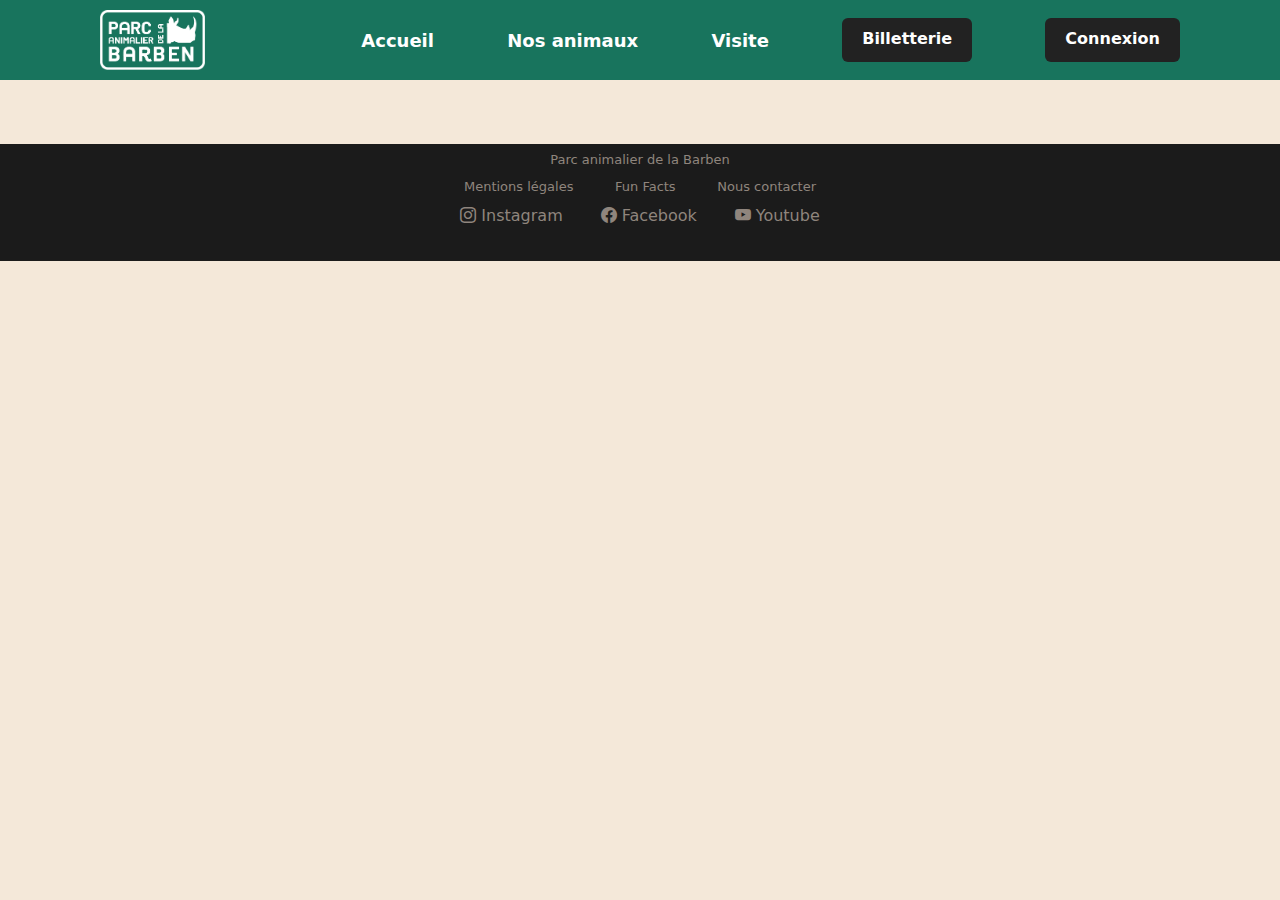
<file: animaux.html>
<!DOCTYPE html>
<html lang="fr">
<head>
    <meta charset="UTF-8">
    <meta name="viewport" content="width=device-width, initial-scale=1.0">
    <link rel="stylesheet" href="./styles/styleConnexion.css" type="text/css">
    <link rel="stylesheet" href="./styles/styleHeaderFooter.css" type="text/css">
    <title>Nos animaux</title>
    <!-- Bootstrap CSS -->
    <link rel="stylesheet" href="https://cdn.jsdelivr.net/npm/bootstrap@5.0.2/dist/css/bootstrap.min.css">
    <!-- Bootstrap Font Icon CSS -->
    <link rel="stylesheet" href="https://cdn.jsdelivr.net/npm/bootstrap-icons@1.5.0/font/bootstrap-icons.css">
    <script src="scriptAffHetF.js" defer></script>
</head>
<body>
    <div id="header"></div>

    <main>
        <section id="animals-list"></section>
    </main>

    <div id="footer"></div>
</body>
</html>
</file>
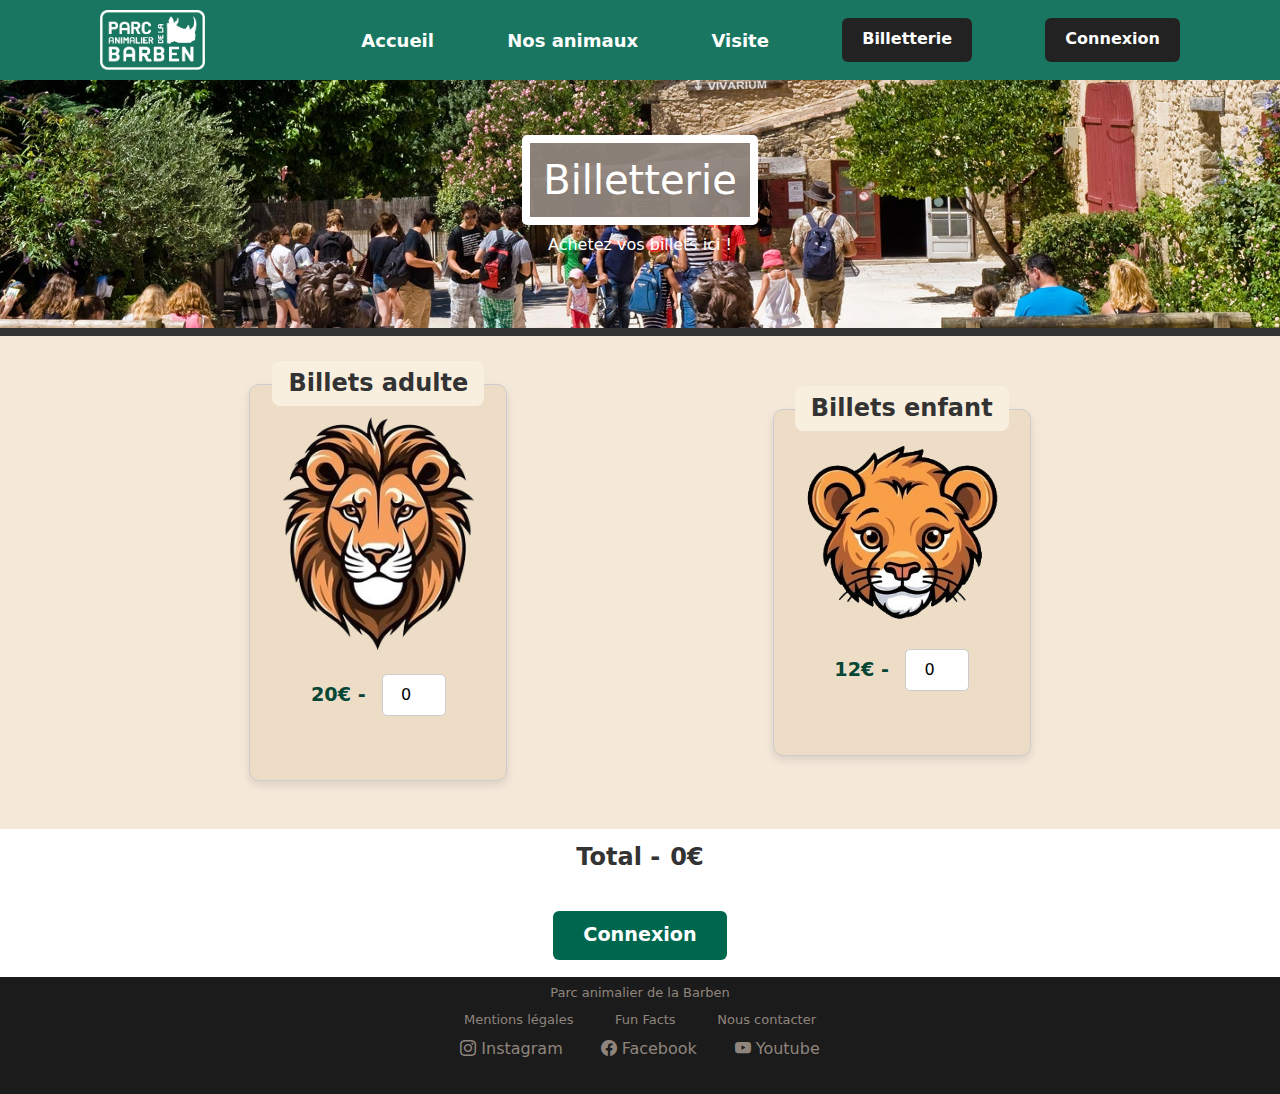
<file: billetterie.html>
<!DOCTYPE html>
<html lang="fr">
<head>
    <meta charset="UTF-8">
    <meta name="viewport" content="width=device-width, initial-scale=1.0">
    <link rel="stylesheet" href="./styles/styleHeaderFooter.css" type="text/css">
    <link rel="stylesheet" href="./styles/styleBilletterie.css" type="text/css">
    <title>Billetterie</title>
    <!-- Bootstrap CSS -->
    <link rel="stylesheet" href="https://cdn.jsdelivr.net/npm/bootstrap@5.0.2/dist/css/bootstrap.min.css">
    <!-- Bootstrap Font Icon CSS -->
    <link rel="stylesheet" href="https://cdn.jsdelivr.net/npm/bootstrap-icons@1.5.0/font/bootstrap-icons.css">
    <script src="scriptAffHetF.js" defer></script>
</head>
<body>
    <div id="header"></div>

    <section class="container-fluid">
        <div class="title">
            <h1>Billetterie</h1>
            <p>Achetez vos billets ici !</p>
        </div>
        <form id="billetForm" action="./back/billet.php" method="POST">
            <div class="billets">
                <div class="adult">
                    <h2>Billets adulte</h2>
                    <img src="./media/lion-head-good.png" alt="Image adulte">
                    <div class="price">
                        <p>20€ -</p>
                        <input type="number" id="tadult" name="tadult" min="0" max="10" value="0"/>
                    </div>
                    <p id="adultTotal" class="total-adult"></p>
                </div>
                <div class="kid">
                    <h2>Billets enfant</h2>
                    <img src="./media/cub-head-good.png" alt="Image enfant">
                    <div class="price">
                        <p>12€ -</p>
                        <input type="number" id="tkid" name="tkid" min="0" max="10" value="0"/>
                    </div>
                    <p id="kidTotal" class="total-kid"></p>
                </div>
            </div>
            <div class="achat">
                <div class="priceT">
                    <p>Total - </p>
                    <p id="total" class="total-T">0€</p>
                </div>
                <div class="buy">
                    <button id="payButton" class="btn_a" type="submit" style="display: none;">Payer</button>
                    <a id="connectButton" class="btn_a" href="connexion.html" style="display: inline-block;">Connexion</a>
                </div>
            </div>
        </form>
    </section>

    <div id="footer"></div>

    <script src="scriptBilletterie.js"></script>
</body>
</html>
</file>
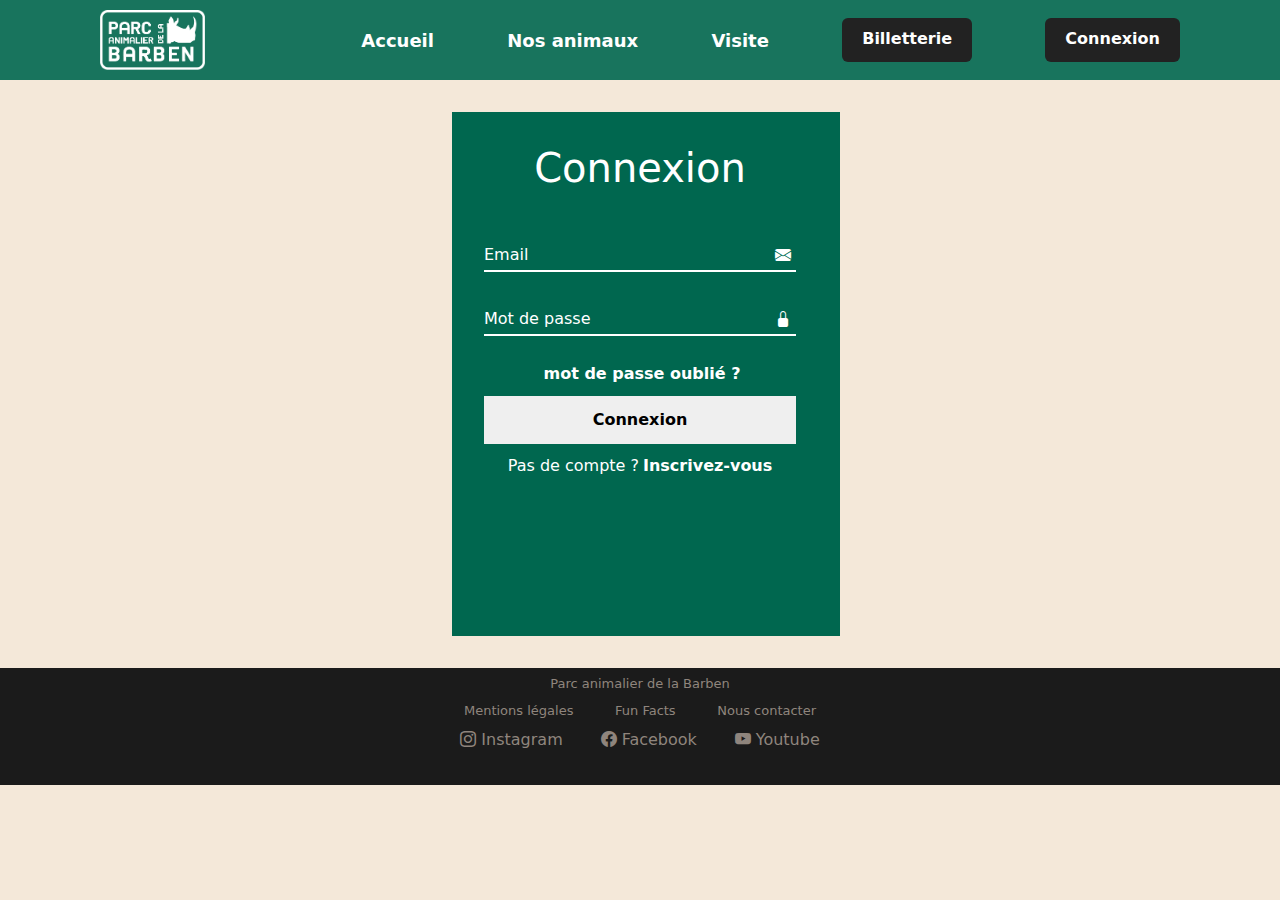
<file: connexion.html>
<!DOCTYPE html>
<html lang="fr">
<head>
    <meta charset="UTF-8">
    <meta name="viewport" content="width=device-width, initial-scale=1.0">
    <link rel="stylesheet" href="./styles/styleConnexion.css" type="text/css">
    <link rel="stylesheet" href="./styles/styleHeaderFooter.css" type="text/css">
    <title>Connexion et inscription</title>
    <!-- Bootstrap CSS -->
    <link rel="stylesheet" href="https://cdn.jsdelivr.net/npm/bootstrap@5.0.2/dist/css/bootstrap.min.css">
    <!-- Bootstrap Font Icon CSS -->
    <link rel="stylesheet" href="https://cdn.jsdelivr.net/npm/bootstrap-icons@1.5.0/font/bootstrap-icons.css">
    <script src="scriptAffHetF.js" defer></script>
</head>
<body>
    
    <div id="header"></div>
    
    <div class="container-fluid">
        <div class="wrapper">
            <section class="login" id="login-section">
                <h1>Connexion</h1>
                <form id="login-form" method="POST" action="./back/login.php" autocomplete="off">
                    <div class="inputbox">
                        <i class="bi bi-envelope-fill"></i>
                        <input type="email" id="email" name="email" required placeholder="">
                        <label for="email">Email</label>
                    </div>
                    <div class="inputbox">
                        <i class="bi bi-lock-fill"></i>
                        <input type="password" id="password" name="password" required placeholder="">
                        <label for="password">Mot de passe</label>
                    </div>
                    <div class="forgot">
                        <a href="https://www.reddit.com/media?url=https%3A%2F%2Fi.redd.it%2Fkymhxrhjqn761.jpg" target="_blank">Mot de passe oublié ?</a>
                    </div>
                    <button type="submit">Connexion</button>
                    <div class="register-option">
                        <span>Pas de compte ?</span>
                        <a href="" id="switch-to-register"> Inscrivez-vous</a>
                    </div>
                </form>
            </section>
            <section class="register">
                <h1>Inscription</h1>
                    <form  method="POST" action="./back/inscription.php"  autocomplete="off">
                    <div class="inputbox">
                        <i class="bi bi-file-person-fill"></i>
                        <input type="text" name="prenom" required placeholder="">
                        <label for="prenom">Prénom</label>
                    </div>
                    <div class="inputbox">
                        <i class="bi bi-file-person-fill"></i>
                        <input type="text" name="nom" required placeholder="">
                        <label for="nom">Nom</label>
                    </div>
                    <div class="inputbox">
                        <i class="bi bi-envelope-fill"></i>
                        <input type="email" name="email" required placeholder="">
                        <label for="email">Email</label>
                    </div>
                    <div class="inputbox">
                        <i class="bi bi-lock-fill"></i>
                        <input type="password" name="password" required placeholder="">
                        <label for="password">Mot de passe</label>
                    </div>
                    <button>Inscription</button>
                    <div class="register-option">
                        <span>Déjà un compte ?</span>
                        <a href="" id="switch-to-login"> Connectez-vous</a>
                    </div>
                </form>
            </section>
        </div>
    </div>

    <div id="footer"></div>

    <script src="scriptConnexion.js"></script>
    <script src="scriptLogin.js"></script>
</body>
</html>
</file>
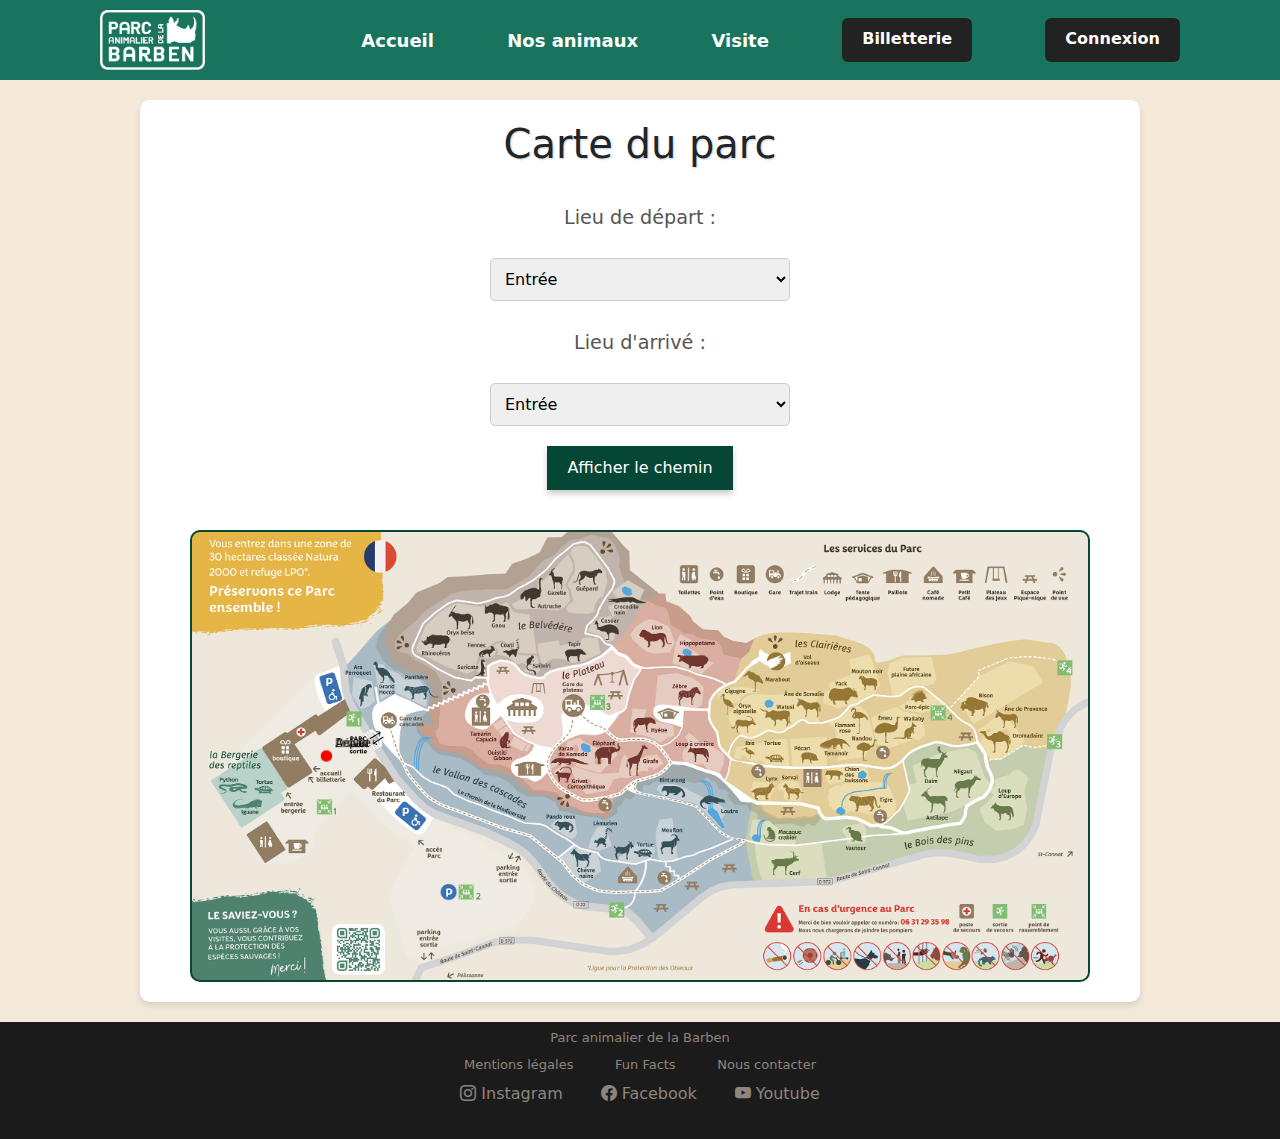
<file: map.html>
<!DOCTYPE html>
<html lang="fr">
<head>
    <meta charset="UTF-8">
    <title>Carte - Chemin Réel</title>
    <meta name="viewport" content="width=device-width, initial-scale=1.0">
    <link rel="stylesheet" href="./styles/styleHeaderFooter.css" type="text/css">
    <link rel="stylesheet" href="./styles/styleMap.css" type="text/css">
    <!-- Bootstrap CSS -->
    <link rel="stylesheet" href="https://cdn.jsdelivr.net/npm/bootstrap@5.0.2/dist/css/bootstrap.min.css">
    <!-- Bootstrap Font Icon CSS -->
    <link rel="stylesheet" href="https://cdn.jsdelivr.net/npm/bootstrap-icons@1.5.0/font/bootstrap-icons.css">
    <script src="scriptAffHetF.js" defer></script>
</head>
<body>
    <div id="header"></div>
    <section>
        <h1>Carte du parc</h1>
        <label for="start">Lieu de départ :</label>
        <select id="start"></select>
        <label for="end">Lieu d'arrivé :</label>
        <select id="end"></select>
        <button onclick="tracerChemin()">Afficher le chemin</button>

        <canvas id="mapCanvas" width="800" height="400"></canvas>
    </section>

    <script src="scriptMap.js"></script>

    <div id="footer"></div>

</body>
</html>
</file>
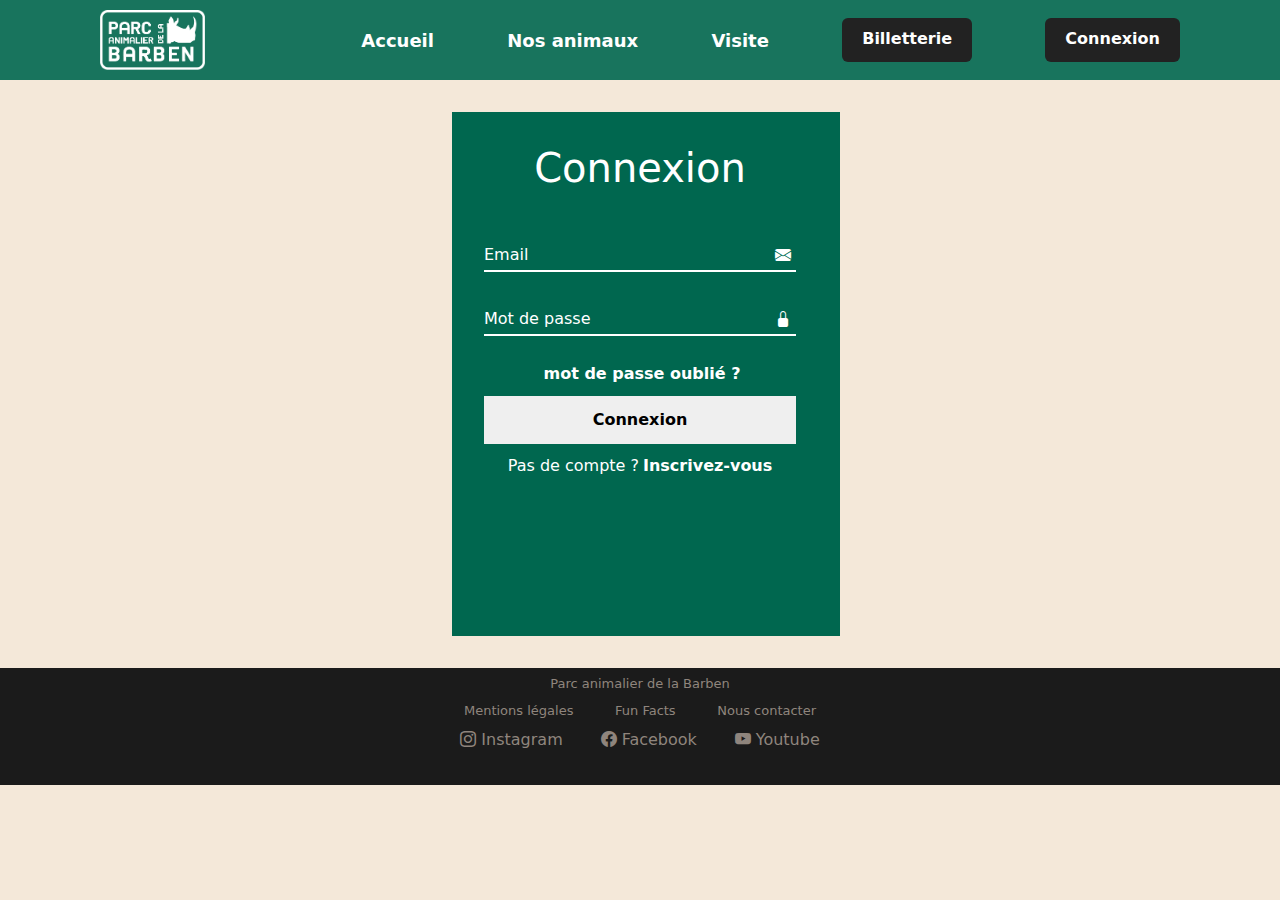
<file: profil.html>
<!DOCTYPE html>
<html lang="fr">
<head>
    <meta charset="UTF-8">
    <meta name="viewport" content="width=device-width, initial-scale=1.0">
    <link rel="stylesheet" href="./styles/styleProfil.css" type="text/css">
    <link rel="stylesheet" href="./styles/styleHeaderFooter.css" type="text/css">
    <title>Profil</title>
    <!-- Bootstrap CSS -->
    <link rel="stylesheet" href="https://cdn.jsdelivr.net/npm/bootstrap@5.0.2/dist/css/bootstrap.min.css">
    <!-- Bootstrap Font Icon CSS -->
    <link rel="stylesheet" href="https://cdn.jsdelivr.net/npm/bootstrap-icons@1.5.0/font/bootstrap-icons.css">
    <script src="scriptAffHetF.js" defer></script>
    <script src="scriptProfil.js" defer></script>
</head>
<body>
    <div id="header"></div>

    <main class="container my-5">
        <div class="profile-header text-center mb-5">
            <h1>Bienvenue, <span id="userFullName"></span></h1>
            <p class="text-muted">Voici vos informations personnelles et vos billets.</p>
        </div>
        <section class="card shadow-lg p-4">
            <h3 class="text-center mb-4">Mes Billets</h3>
            <div class="table-responsive">
                <table class="table table-bordered table-hover">
                    <thead class="table-dark">
                        <tr>
                            <th scope="col">Type de billet</th>
                            <th scope="col">Nombre</th>
                        </tr>
                    </thead>
                    <tbody id="billetsTableBody">
                        <!-- Les billets seront ajoutés ici via JavaScript -->
                    </tbody>
                </table>
            </div>
        </section>
    </main>
    
    <div id="footer"></div>
</body>
</html>
</file>
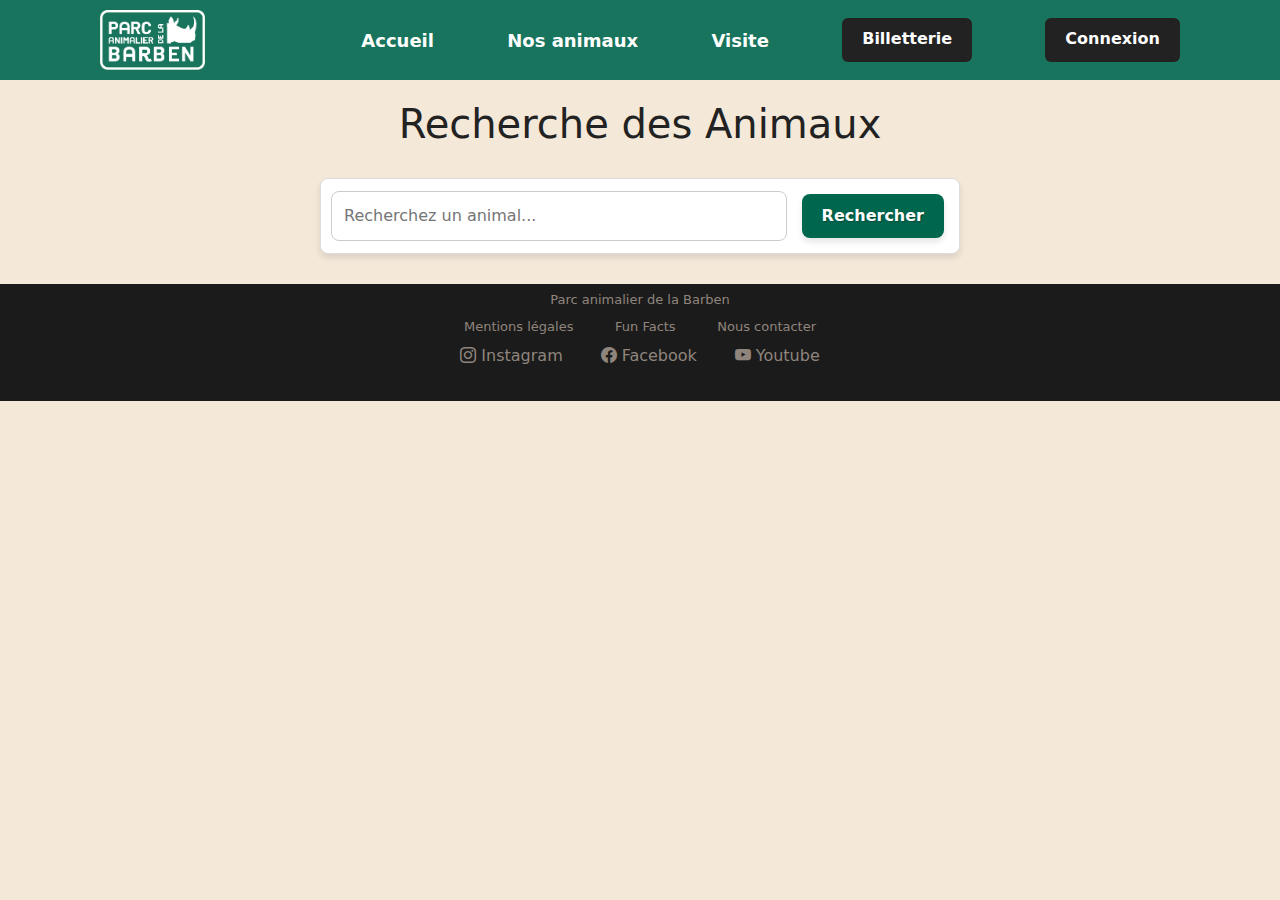
<file: recherche.html>
<!DOCTYPE html>
<html lang="fr">
<head>
    <meta charset="UTF-8">
    <meta name="viewport" content="width=device-width, initial-scale=1.0">
    <title>Recherche Animaux</title>
    <link rel="stylesheet" href="./styles/styleHeaderFooter.css" type="text/css">
    <!-- Bootstrap CSS -->
    <link rel="stylesheet" href="https://cdn.jsdelivr.net/npm/bootstrap@5.0.2/dist/css/bootstrap.min.css">
    <!-- Bootstrap Font Icon CSS -->
    <link rel="stylesheet" href="https://cdn.jsdelivr.net/npm/bootstrap-icons@1.5.0/font/bootstrap-icons.css">
    <link rel="stylesheet" href="./styles/styleRecherche.css" type="text/css">
    <script src="https://code.jquery.com/jquery-3.6.0.min.js"></script>
    <script src="scriptAffHetF.js" defer></script>
</head>
<body>
    <div id="header"></div>

    <h1>Recherche des Animaux</h1>

    <!-- Barre de recherche -->
    <div class="search-bar">
        <input type="text" id="search-animal" placeholder="Recherchez un animal...">
        <button id="search-btn">Rechercher</button>
    </div>

    <!-- Résultats de recherche -->
    <div id="search-results">
        <!-- Les résultats de la recherche apparaîtront ici -->
    </div>

    <script src="scriptRecherche.js"></script>

    <div id="footer"></div>

    
</body>
</html>
</file>
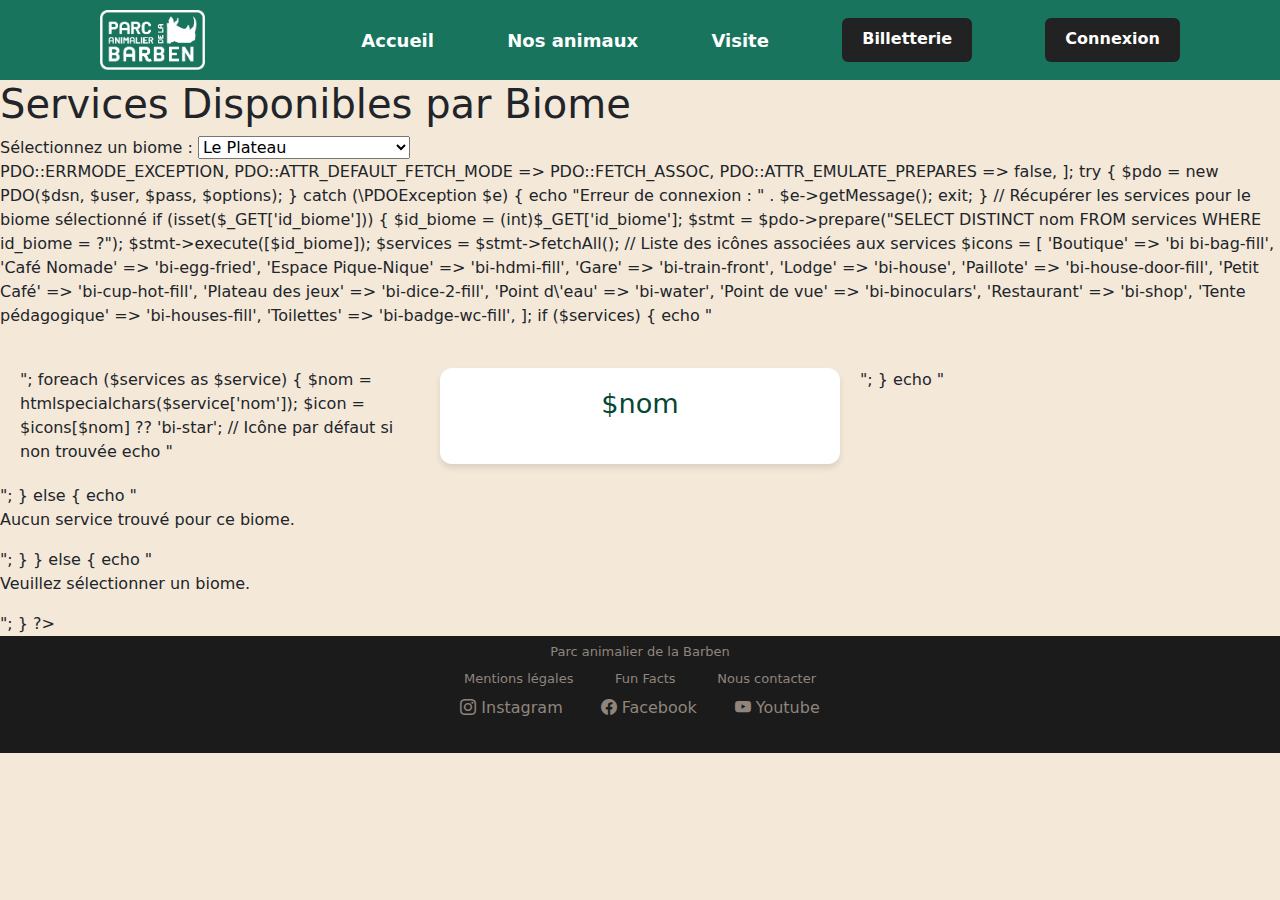
<file: services.html>
<!DOCTYPE html>
<html lang="fr">
<head>
    <meta charset="UTF-8">
    <meta name="viewport" content="width=device-width, initial-scale=1.0">
    <link rel="stylesheet" href="./styles/styleHeaderFooter.css" type="text/css">
    <link rel="stylesheet" href="./styles/styleServices.css" type="text/css">
    <title>Nos services</title>
    <!-- Bootstrap CSS -->
    <link rel="stylesheet" href="https://cdn.jsdelivr.net/npm/bootstrap@5.0.2/dist/css/bootstrap.min.css">
    <!-- Bootstrap Font Icon CSS -->
    <link rel="stylesheet" href="https://cdn.jsdelivr.net/npm/bootstrap-icons@1.10.0/font/bootstrap-icons.css">
    <script src="scriptAffHetF.js" defer></script>
</head>
<body>
    <div id="header"></div>
    <section>
            <div>
                <h1>Services Disponibles par Biome</h1>
                <form id="biome-form">
                    <label for="biome">Sélectionnez un biome :</label>
                    <select name="id_biome" id="biome">
                        <option value="1">Le Plateau</option>
                        <option value="2">Le Belvédère</option>
                        <option value="3">Les Clairières</option>
                        <option value="4">Le Bois des pins</option>
                        <option value="5">Le Vallon des cascades</option>
                        <option value="6">La Bergerie des reptiles</option>
                        <option value="7">Entrée</option>
                    </select>
            
                </form>
                <div id="services-container">
                    <!-- Les services seront affichés ici -->
                </div>
            </div>
    </section>
    <script src="scriptService.js"></script>

    <div id="footer"></div>

    
</body>
</html>
</file>
<file: styles/styleConnexion.css>
* {
    margin: 0;
    padding: 0;
    box-sizing: border-box;
}

html, body {
    font-family: Georgia, 'Times New Roman', Times, serif;
    background-color: #f4e8d9 !important;
}

.container-fluid{
    width: 100%;
    max-width: 25rem;
    padding: 2rem 3rem;
    color: white;

    overflow: hidden;
    position: relative;
}

.wrapper{
    background-color: rgb(0,103,79);
    display: flex;
    transition: transform 0.5s ease-in-out;
    width: 200%;
}

section{
    width: 100%;
    padding: 2rem;
    box-sizing: border-box;
}


.login, .register{
    flex: 1;
}


.hidden{
    transform: translateX(-50%);
}

h1{
    font-size: 2rem;
    text-align: center;
}

form{
    margin: 2rem 0;
}

.inputbox{
    position: relative;
    margin: 1rem 0;
}

.inputbox input{
    width: 100%;
    height: 3rem;
    border: none;
    outline: none;
    border-bottom: #fff solid 2px;
    background-color: transparent;
    color: #fff;
    font-size: 1.5;  
    font-weight: 500;
}

.inputbox label{
    position: absolute;
    left: 1rem;
    top: 40%;
    left: 0;
    pointer-events: none;
}

.inputbox i{
    position: absolute;
    right: 5px;
    top: 20px;
}

input:focus ~ label, 
input:valid ~ label,
.inputbox input:not(:placeholder-shown) ~ label{
    top: -10px;
}


.forgot{
    display: flex;
    justify-content: center;
    padding: 10px;
}

.forgot a{
    text-decoration: none;
    font-size: 1rem;
    margin-left: 4px;
    text-transform: lowercase;
    color: #fff;
    font-weight: 600;
}

.forgot a:hover{
    color: #fff;
    text-decoration: underline;
}

button{
    width: 100%;
    height: 3rem;
    font-size: 1rem;
    font-weight: 600;
    border: none;
    outline: none;
    border-radius: 2rem;
    margin: 1.5rem 0;
}

.register-option{
    display: flex;
    justify-content: center;
    padding: 10px;
}

.register-option a{
    text-decoration: none;
    color: #fff;
    font-weight: 600;
    margin-left: 4px;
}

.register-option a:hover{
    color: #fff;
    text-decoration: underline;
}
</file>
<file: styles/styleHeaderFooter.css>
* {
    margin: 0;
    padding: 0;
    box-sizing: border-box;
}

body {
    font-family: Georgia, 'Times New Roman', Times, serif;
    background-color: #f4e8d9;
}


nav {
    background-color: rgb(0,103,79,.9);
    padding: 10px 100px;  
    margin: 0px auto;

    display: flex;
    align-items: center;
    justify-content: space-between;

    position: relative;
    z-index: 2;
}


nav img {
    height: 60px;
    margin-right: 10px;
}

nav a{
    text-decoration: none;
    color: #ffffff; 
    font-weight: bold;
    font-size: large;
}

nav a:hover{
    color: #ffffff;
}

footer{
    background-color: rgb(27, 27, 27);
    text-decoration: none;
    color: #8F857D; 
    font-size: small;
    text-align: center;
    padding-top: 0.5%;
    padding-bottom: 1%;
    height: 13vh;
}

footer p{
    margin-bottom: 0%;
}

footer *{
    height: 3vh;
    padding: auto;
}

footer>div{
    display: flex;
    align-items: center;
    justify-content: space-evenly;
    margin: 0px 33%;
}

.links a{
    color: #8F857D; 
    font-size: small;
    text-decoration: none;
    padding-bottom: 3%;
}

.links a:hover{
    color: #9BC53D; 
}

.reseaux a{
    font-size: medium;
    text-decoration: none;
    color: #8F857D; 
}

.reseaux a:hover{
    color: #dad5d1;
}

.btn_a{
    background-color: #222;
    border-radius: 6px;
    border-style: none;
    box-sizing: border-box;
    color: #fff;
    cursor: pointer;
    display: inline-block;
    font-size: 16px;
    font-weight: 700;
    line-height: 1.5;
    margin: 0;
    max-width: none;
    min-height: 44px;
    min-width: 20px;
    outline: none;
    overflow: hidden;
    position: relative;
    text-align: center;
    padding: 9px 20px 8px;
}

.btn_a:hover {
    background-color: #878383;
}


.submenu {
    display: none;
    position: absolute;
    top: 100%; 
    left: 0;
    background-color: #444;
    min-width: 200px;
    padding: 10px 0;
    z-index: 3;
}

.submenu a {
    color: white;
    padding: 10px 16px;
    display: block;
    text-decoration: none;
    font-size: 96% ;
}

.submenu a:hover {
    background-color: #666;
}

.dropdown:hover .submenu {
    display: block;
}

.user-display {
    text-decoration: none;
    color: #ffffff; 
    font-weight: bold;
    font-size: large;
}



@media only screen and (max-width: 600px) {
    footer{
        background-color: rgb(27, 27, 27);
        height: 25vh;
    }
    footer>div{
        display: flex;
        align-items: center;
        justify-content: space-evenly;
        flex-direction: column;
    }
  }
</file>
<file: styles/styleBilletterie.css>
/* Réinitialisation */
* {
    margin: 0;
    padding: 0;
    box-sizing: border-box;
}

body {
    font-family: Georgia, 'Times New Roman', Times, serif;
    background-color: #fcf8f2;
    color: #333;
}

.container-fluid {
    margin: 0 !important;
    padding: 0 !important;
    width: 100vw;
}

/* Titre principal (inchangé) */
.title {
    background-image: url(../media/headbandeau-entreezoo.jpg);
    background-size: cover;
    background-position: center;
    height: 20vw;
    display: flex;
    align-items: center;
    justify-content: center;
    flex-direction: column;
    border-bottom: 0.5rem #333 solid;
}

.title h1 {
    background-color: rgb(143, 133, 125, 0.95);
    border: 0.5rem solid;
    border-radius: 5px;
    padding: 1%;
    color: white;
}

.title p {
    color: white;
}

/* Section billets */
.billets {
    display: flex;
    align-items: center;
    justify-content: space-evenly;
    flex-direction: row;
    background-color: #f4e8d9;
    padding: 2rem 0;
}

.billets img {
    width: 15vw;
    transition: transform 0.3s ease;
}

.billets img:hover {
    transform: scale(1.1);
}

/* Cartes billets */
.adult,
.kid {
    display: flex;
    flex-direction: column;
    align-items: center;
    border: 1px solid #ccc;
    border-radius: 10px;
    background-color: #edddc7;
    padding: 2rem;
    margin: 1rem;
    box-shadow: 0 4px 8px rgba(0, 0, 0, 0.1);
    transition: transform 0.3s ease, box-shadow 0.3s ease;
    text-align: center;
    position: relative;
}

.adult:hover,
.kid:hover {
    transform: translateY(-5px);
    box-shadow: 0 6px 12px rgba(0, 0, 0, 0.2);
}

.adult h2,
.kid h2 {
    position: absolute;
    top: -1.5rem;
    background-color: #f9efdf;
    padding: 0.5rem 1rem;
    font-size: 1.5rem;
    font-weight: bold;
    color: #333;
    border-radius: 8px;
}

/* Prix et sélection */
.price {
    display: flex;
    justify-content: space-between;
    align-items: center;
    gap: 1rem;
    margin-top: 1.5rem;
}

.price p {
    font-size: 1.2rem;
    font-weight: bold;
    margin: 0;
    color: #064635;
}

.price input {
    width: 4rem;
    padding: 0.5rem;
    border: 1px solid #ccc;
    border-radius: 5px;
    text-align: center;
    font-size: 1rem;
}

/* Totaux */
.total-adult,
.total-kid {
    font-size: 1rem;
    color: #333;
    margin-top: 1rem;
}

/* Section achat */
.achat {
    display: flex;
    flex-direction: column; /* Dispose les éléments en colonne */
    justify-content: center; /* Centre les éléments verticalement */
    align-items: center; /* Centre les éléments horizontalement */
    text-align: center;
    padding: 10px 20px; /* Espacement interne agréable */
    gap: 20px; /* Espace entre les éléments */
}

.priceT {
    font-weight: bold;
    font-size: 1.5rem; /* Agrandit légèrement le texte */
    display: flex;
    align-items: center;
    justify-content: center;
    gap: 10px; /* Espace entre "Total -" et le prix */
    color: #333; /* Couleur neutre */
}

.priceT p:last-child {
    margin-left: auto;
}
/* Boutons */

.buy .btn_a {
    font-size: 1.2rem; /* Agrandit le bouton */
    padding: 10px 30px; /* Ajoute plus d'espace interne */
    background-color: rgb(0, 103, 79);
    color: white;
    text-decoration: none;
    border-radius: 6px; /* Coins arrondis */
    border: none; /* Supprime la bordure */
    transition: all 0.3s ease; /* Animation lors du survol */
}

.buy .btn_a:hover {
    background-color: #067b5f; /* Change légèrement la couleur au survol */
    transform: translateY(-3px); /* Légère élévation au survol */
}

/* Responsive */
@media only screen and (max-width: 600px) {
    .billets {
        flex-direction: column;
    }

    .buy .btn_a {
        width: 100%;
        text-align: center;
    }
}
</file>
<file: styles/styleMap.css>
body {
    background-color: #f4e8d9 !important;
    font-family: 'Arial', sans-serif;
    color: #333;
    margin: 0;
    padding: 0;
}

h1 {
    font-size: 2.5rem;
    color: #222;
    text-align: center;
    margin-bottom: 20px;
    text-shadow: 1px 1px 2px rgba(0, 0, 0, 0.2);
}

section {
    display: flex;
    flex-direction: column;
    align-items: center;
    justify-content: center;
    padding: 20px;
    gap: 20px;
    max-width: 1000px;
    margin: 20px auto;
    background: #ffffff;
    border-radius: 10px;
    box-shadow: 0px 4px 6px rgba(0, 0, 0, 0.1);
}

label {
    font-size: 1.2rem;
    color: #555;
    margin: 8px 0 5px;
}

select {
    padding: 10px;
    font-size: 1rem;
    border: 1px solid #ccc;
    border-radius: 5px;
    margin-bottom: 10px;
    width: 100%;
    max-width: 300px;
}

button {
    padding: 10px 20px;
    font-size: 1rem;
    color: white;
    background-color: #064635;
    border: none;
    border-radius: 5px;
    cursor: pointer;
    box-shadow: 0px 4px 6px rgba(0, 0, 0, 0.2);
    transition: all 0.3s ease-in-out;
}

button:hover {
    background-color: #09694d;
    box-shadow: 0px 6px 8px rgba(0, 0, 0, 0.3);
    transform: translateY(-2px);
}

button:active {
    transform: translateY(0);
    box-shadow: 0px 2px 4px rgba(0, 0, 0, 0.2);
}

canvas {
    border: 2px solid #064635;
    border-radius: 10px;
    width: 100%;
    max-width: 900px;
    height: auto;
    background: url('../media/map.jpg') no-repeat center;
    background-size: cover;
    margin-top: 20px;
}

@media (max-width: 768px) {
    section {
        padding: 15px;
        gap: 15px;
    }

    h1 {
        font-size: 2rem;
    }

    select, button {
        width: 100%;
        max-width: none;
    }

    canvas {
        max-width: 100%;
        height: auto;
    }
}
</file>
<file: styles/styleProfil.css>
body {
    background-color: #f4e8d9 !important;
    color: #333;
}

main {
    max-width: 1200px;
    margin: 40px auto;
    padding: 20px;
    background-color: #ffffff;
    border-radius: 12px;
    box-shadow: 0px 4px 8px rgba(0, 0, 0, 0.1);
}

main h1 {
    font-size: 2.5rem;
    color: rgb(0, 103, 79);
    text-align: center;
    margin-bottom: 30px;
    border-bottom: 2px solid rgb(0, 103, 79);
    padding-bottom: 10px;
}

main h3 {
    font-size: 1.8rem;
    color: rgb(0, 103, 79);
    margin-bottom: 20px;
}

/* Tableau */
table {
    width: 100%;
    border-collapse: collapse;
    margin-top: 20px;
    text-align: center;
}

table thead {
    background-color: rgb(0, 103, 79);
    color: #ffffff;
}

table th, table td {
    padding: 12px 15px;
    border: 1px solid #ddd;
    font-size: 1rem;
}

table tbody tr:hover {
    background-color: #f4f4f4;
}

table tbody td {
    font-size: 1rem;
    color: #555;
}

table tbody tr:last-child td {
    border-bottom: 2px solid rgb(0, 103, 79);
}

/* Boutons et Messages */
.alert {
    padding: 15px;
    margin: 20px 0;
    border-radius: 5px;
    font-size: 1rem;
    text-align: center;
}

.alert-success {
    background-color: #d4edda;
    color: #155724;
    border: 1px solid #c3e6cb;
}

.alert-error {
    background-color: #f8d7da;
    color: #721c24;
    border: 1px solid #f5c6cb;
}

/* Responsive */
@media (max-width: 768px) {
    main {
        padding: 15px;
    }

    table th, table td {
        font-size: 0.9rem;
    }

    main h1 {
        font-size: 2rem;
    }

    main h3 {
        font-size: 1.5rem;
    }
}
</file>
<file: styles/styleRecherche.css>
body{
    background-color: #f4e8d9 !important; 
}

h1 {
    text-align: center;
    font-size: 2.5rem;
    margin-top: 20px;
    color: #222;
}

.search-bar {
    display: flex;
    justify-content: center;
    align-items: center;
    margin: 30px auto;
    padding: 10px;
    background-color: #fff;
    border: 1px solid #ddd;
    border-radius: 8px;
    box-shadow: 0 4px 6px rgba(0, 0, 0, 0.1);
    width: 50%; /* Ajuste la largeur de la barre de recherche */
}

.search-bar input {
    flex: 1;
    padding: 12px;
    font-size: 16px;
    border: 1px solid #ccc;
    border-radius: 8px;
    margin-right: 10px;
}

.search-bar button {
    display: inline-block;
    padding: 10px 20px;
    font-size: 16px;
    font-weight: bold;
    color: white;
    background: rgb(0,103,79);
    border: none;
    border-radius: 8px;
    text-shadow: 1px 1px 2px rgba(0, 0, 0, 0.3);
    box-shadow: 0 4px 6px rgba(0, 0, 0, 0.1);
    transition: all 0.3s ease;
    cursor: pointer;
    margin: 5px;
}
.search-bar button:hover {
    background: #878383;
}

table {
    width: 100%;
    border-collapse: collapse;
    margin-top: 20px;
}
th, td {
    border: 1px solid #ddd;
    padding: 8px;
    text-align: left;
}


th {
    background-color: #f4f4f4;
}

.error {
    color: red;
    margin-top: 10px;
    font-weight: bold;
}

.animal-image {
    width: 100px;
    height: auto;
}
</file>
<file: styles/styleServices.css>
/* Réinitialisation */
* {
    margin: 0;
    padding: 0;
    box-sizing: border-box;
}

body {
    background-color: #f4e8d9 !important;
    font-family: 'Arial', sans-serif;
    color: #333;
    margin: 0;
    padding: 0;
    overflow-x: hidden;
}

/* Conteneur Principal */
.services-container {
    padding-top: 120px; /* Laisser de l'espace pour le titre fixe */
    margin: 0 auto;
    max-width: 1200px;
    text-align: center; /* Centrer les éléments */
    animation: fadeIn 1s ease-in-out;
}

/* Titre Fixe */
.fixed-title {
    position: fixed;
    top: 0;
    left: 0;
    right: 0;
    z-index: 10;
    background: linear-gradient(to right, #ffffff, #f4f4f4);
    box-shadow: 0px 4px 8px rgba(0, 0, 0, 0.1);
    padding: 20px 0;
    text-align: center;
}

.fixed-title h1 {
    font-size: 2.5rem;
    margin-bottom: 10px;
    color: #064635;
    font-weight: bold;
}

.fixed-title label {
    font-size: 1.2rem;
    color: #333;
}

.fixed-title .form-select {
    font-size: 1rem;
    padding: 10px;
    border: 1px solid #ccc;
    border-radius: 8px;
    max-width: 300px;
    margin: 10px auto;
    display: inline-block;
    box-shadow: 0px 2px 4px rgba(0, 0, 0, 0.1);
}

/* Liste des Services */
.services-list {
    display: grid;
    grid-template-columns: repeat(auto-fit, minmax(300px, 1fr)); /* Max 3 services par ligne */
    gap: 20px;
    margin-top: 20px;
    padding: 20px;
    justify-content: center; /* Centrer les services */
}

/* Carte Service */
.service-card {
    background: #ffffff;
    border-radius: 12px;
    padding: 20px;
    text-align: center;
    box-shadow: 0px 4px 6px rgba(0, 0, 0, 0.1);
    transition: transform 0.3s ease, box-shadow 0.3s ease;
    position: relative;
    overflow: hidden;
}

.service-card:hover {
    transform: translateY(-5px);
    box-shadow: 0px 8px 15px rgba(0, 0, 0, 0.2);
}

.service-card::before {
    content: '';
    position: absolute;
    top: 0;
    left: 0;
    width: 100%;
    height: 100%;
    background: linear-gradient(45deg, rgba(6, 70, 53, 0.1), rgba(6, 70, 53, 0));
    opacity: 0;
    transition: opacity 0.3s ease;
}

.service-card:hover::before {
    opacity: 1;
}

.service-card .icon {
    font-size: 3rem;
    margin-bottom: 15px;
    color: #064635;
    animation: bounce 1.5s infinite ease-in-out;
}

.service-card h3 {
    font-size: 1.7rem;
    color: #064635;
    margin-bottom: 10px;
}

.service-card p {
    font-size: 1rem;
    color: #555;
    line-height: 1.6;
}

/* Animations */
@keyframes fadeIn {
    from {
        opacity: 0;
        transform: translateY(20px);
    }
    to {
        opacity: 1;
        transform: translateY(0);
    }
}

@keyframes bounce {
    0%, 100% {
        transform: translateY(0);
    }
    50% {
        transform: translateY(-10px);
    }
}

/* Responsive */
@media (max-width: 768px) {
    .fixed-title h1 {
        font-size: 2rem;
    }

    .service-card h3 {
        font-size: 1.3rem;
    }

    .service-card p {
        font-size: 0.9rem;
    }

    .services-container {
        padding-top: 100px;
    }

    .fixed-title .form-select {
        width: 80%;
    }
}
</file>
